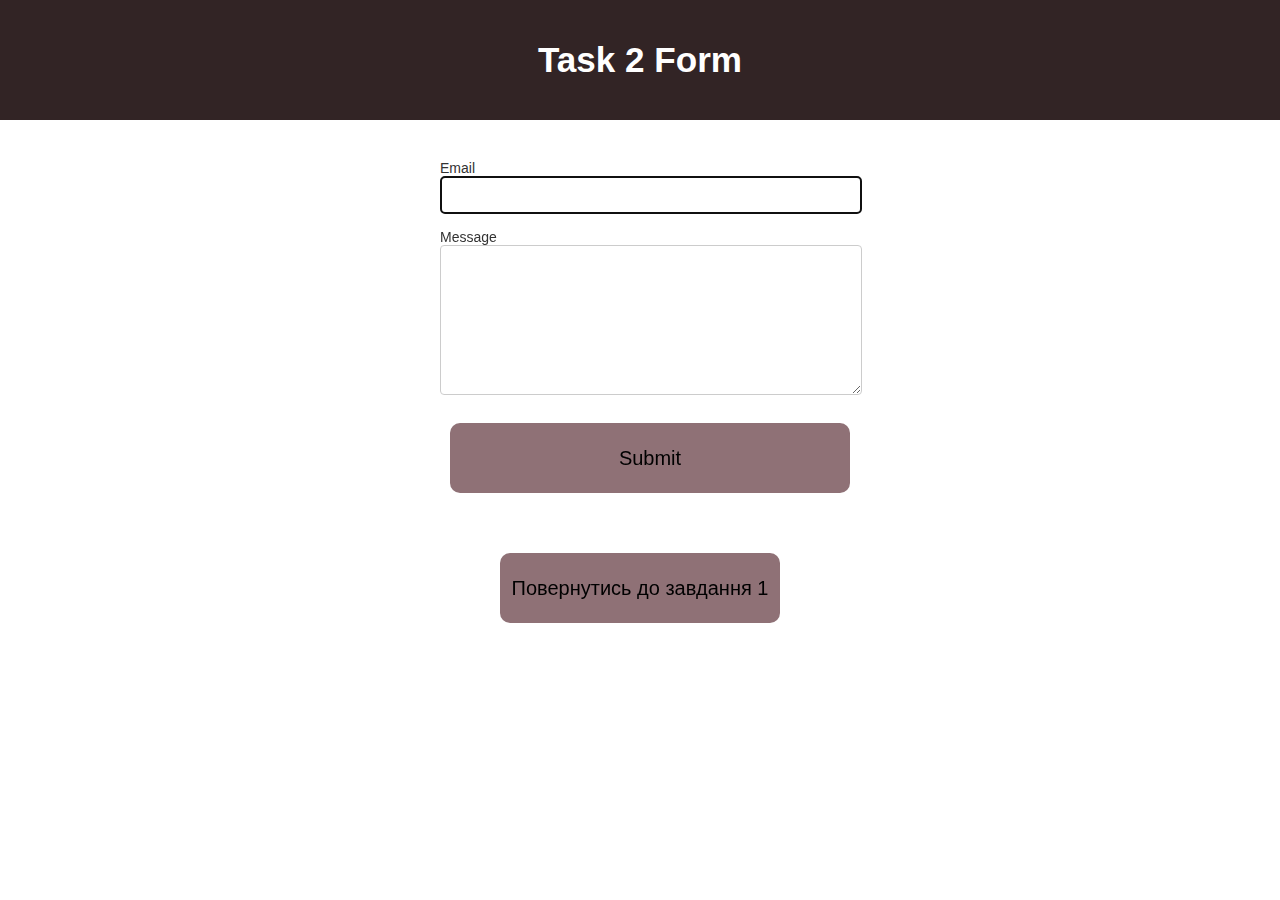
<file: form.html>
<!DOCTYPE html>
<html lang="en">
<head>
    <meta charset="UTF-8">
    <meta name="viewport" content="width=device-width, initial-scale=1.0">
    <title>Feedback Form</title>
    <link rel="stylesheet" href="CSS/form.css">
</head>
<body>
    <header>
        <h3>Task 2 Form</h3>
    </header>

    <main>
        <div class="form-div">
            <form class="feedback-form" autocomplete="off">
                <label>
                    Email
                    <input type="email" name="email" autofocus />
                </label>
                <label>
                    Message
                    <textarea name="message" rows="8"></textarea>
                </label>
                <center><button type="submit" style="width: 100%;">Submit</button></center>
            </form>
        </div>

        <center><a href="index.html"><button>Повернутись до завдання 1</button></a></center>
    </main>
    
    
    <script src="JS/form.js"></script>
</body>
</html>
</file>
<file: CSS/form.css>
body {
    margin: 0;
    padding: 0;
}

header {
    background: rgb(50, 36, 37);
    padding: 5px 0;
    text-align: center;
    font-size: 30px;
    color: white;
    font-family: "Trebuchet MS", sans-serif; 
}

a{
    text-decoration: none;
    color: #000000;
}

button{
    margin: 10px;
    font-size: 20px;
    width: 280px;
    height: 70px;
    border: none;
    border-radius: 10px;
    background: rgb(143, 113, 118);
    cursor: pointer;
    transition: background-color 0.3s ease;
    font-family: "Trebuchet MS", sans-serif; 
}

.form-div {
    font-family: Arial, sans-serif;
    margin: 20px;
    display: flex;
    justify-content: center;
    align-items: center;
}

form {
    display: flex;
    flex-direction: column;
    gap: 15px;
    max-width: 400px;
    width: 100%;
    background: #ffffff;
    padding: 20px;
    border-radius: 8px;
}

label {
    font-size: 14px;
    color: #333;
}

input, textarea {
    width: 100%;
    padding: 10px;
    border: 1px solid #ccc;
    border-radius: 4px;
    font-size: 14px;
}
</file>
